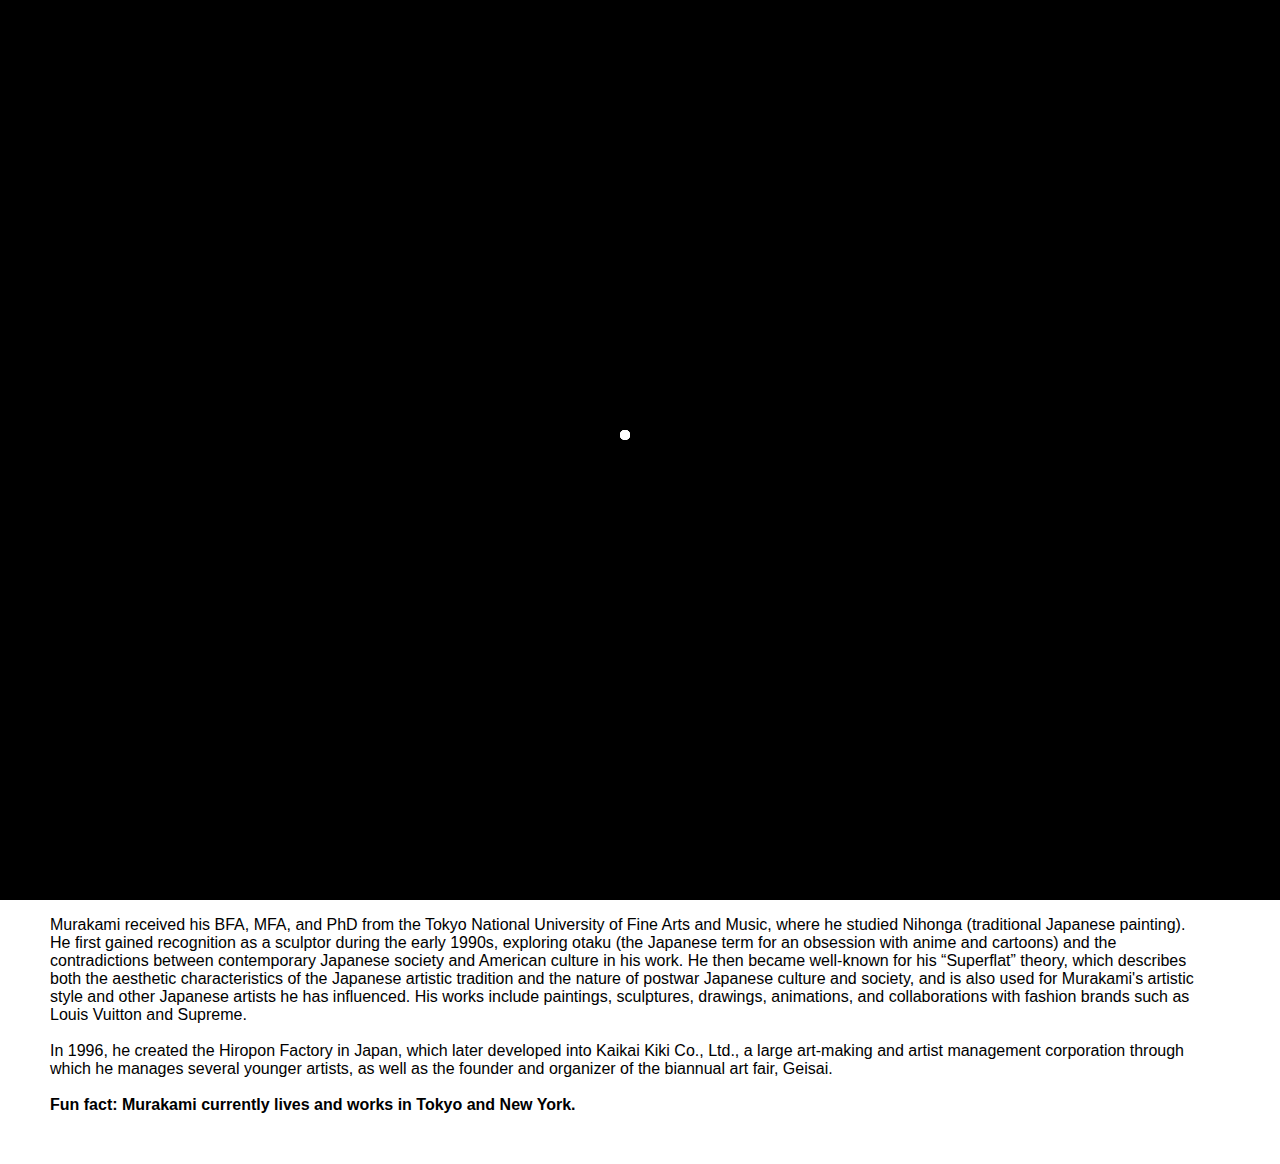
<file: about.html>
<!DOCTYPE html>
<html lang="en">
  <head>
    <meta charset="utf-8" />
    <meta http-equiv="X-UA-Compatible" content="IE=edge" />
    <meta name="viewport" content="width=device-width, initial-scale=1" />
    <link
      rel="stylesheet"
      href="https://cdnjs.cloudflare.com/ajax/libs/font-awesome/4.7.0/css/font-awesome.min.css"
    />
    <link
      rel="icon"
      href="https://cdn.glitch.com/c5ee5549-d451-491f-9a96-779ea1552f12%2Ffavicon-32x32%5B1%5D.png?v=1608047262103"
      type="image/x-icon"
    />
    <title>About</title>

    <!-- import the webpage's stylesheet -->
    <link rel="stylesheet" href="/style.css" />

    <!-- import the webpage's javascript file -->
    <script src="/script.js" defer></script>
  </head>

  <div id="loader">
    <div class="sk-chase">
      <div class="sk-chase-dot"></div>
      <div class="sk-chase-dot"></div>
      <div class="sk-chase-dot"></div>
      <div class="sk-chase-dot"></div>
      <div class="sk-chase-dot"></div>
      <div class="sk-chase-dot"></div>
    </div>
  </div>
    
  <body onload="loadingfinished()">
    <div class="mode">
    </div>

    <header>
      <nav class="topnav" id="mytopnav">
        <ul>
          <li><a href="index.html">Home</a></li>

          <li><a href="about.html">About</a></li>

          <li><a href="contact.html">Contact Us</a></li>

          <li><a href="work.html">Artworks</a></li>

          <li class="search">
            <input type="text">
            <a href="#"><i class="fa fa-search fa-1x"></i></a>
          </li>
        </ul>

        <div class="hamburger">
          <a href="#" onclick="mobilemenu()"
            ><i class="fa fa-bars fa-2x white"></i
          ></a>
        </div>
      </nav>
    </header>

    <div class="top">
      <h1>About Takashi Murakami</h1>
      <br>
      <p>“the Warhol of Japan”</p>
    </div>
    
    <iframe
      width="100%"
      height="500"
      src="https://www.youtube.com/embed/-YPOWBQAd1M"
      frameborder="0"
      allow="accelerometer; autoplay; clipboard-write; encrypted-media; gyroscope; picture-in-picture"
      allowfullscreen
    ></iframe>
    
    <div class="history">
      <div class="more">
        <h1>
          Who is Takashi Murakami?
        </h1>
        <br>
        <p>
          One of the most acclaimed artists to emerge from postwar Asia, Takashi Murakami — “the Andy Warhol of Japan”— is known for his contemporary pop synthesis of fine art, commercial media and popular culture, particularly his use of a boldly graphic and colorful anime and manga cartoon style. 
          <br>
          <br>
Murakami received his BFA, MFA, and PhD from the Tokyo National University of Fine Arts and Music, where he studied Nihonga (traditional Japanese painting). He first gained recognition as a sculptor during the early 1990s, exploring otaku (the Japanese term for an obsession with anime and cartoons) and the contradictions between contemporary Japanese society and American culture in his work. He then became well-known for his “Superflat” theory, which describes both the aesthetic characteristics of the Japanese artistic tradition and the nature of postwar Japanese culture and society, and is also used for Murakami's artistic style and other Japanese artists he has influenced. His works include paintings, sculptures, drawings, animations, and collaborations with fashion brands such as Louis Vuitton and Supreme. 
<br>
<br>
In 1996, he created the Hiropon Factory in Japan, which later developed into Kaikai Kiki Co., Ltd., a large art-making and artist management corporation through which he manages several younger artists, as well as the founder and organizer of the biannual art fair, Geisai.
<br>
<br>
<h4>Fun fact: Murakami currently lives and works in Tokyo and New York.</h4>
        </p>
      </div>
      
    <!-- include the Glitch button to show what the webpage is about and
          to make it easier for folks to view source and remix
    <div class="glitchButton" style="position:fixed;top:20px;right:20px;"></div>
    <script src="https://button.glitch.me/button.js" defer></script>-->
  </body>
</html>
</file>
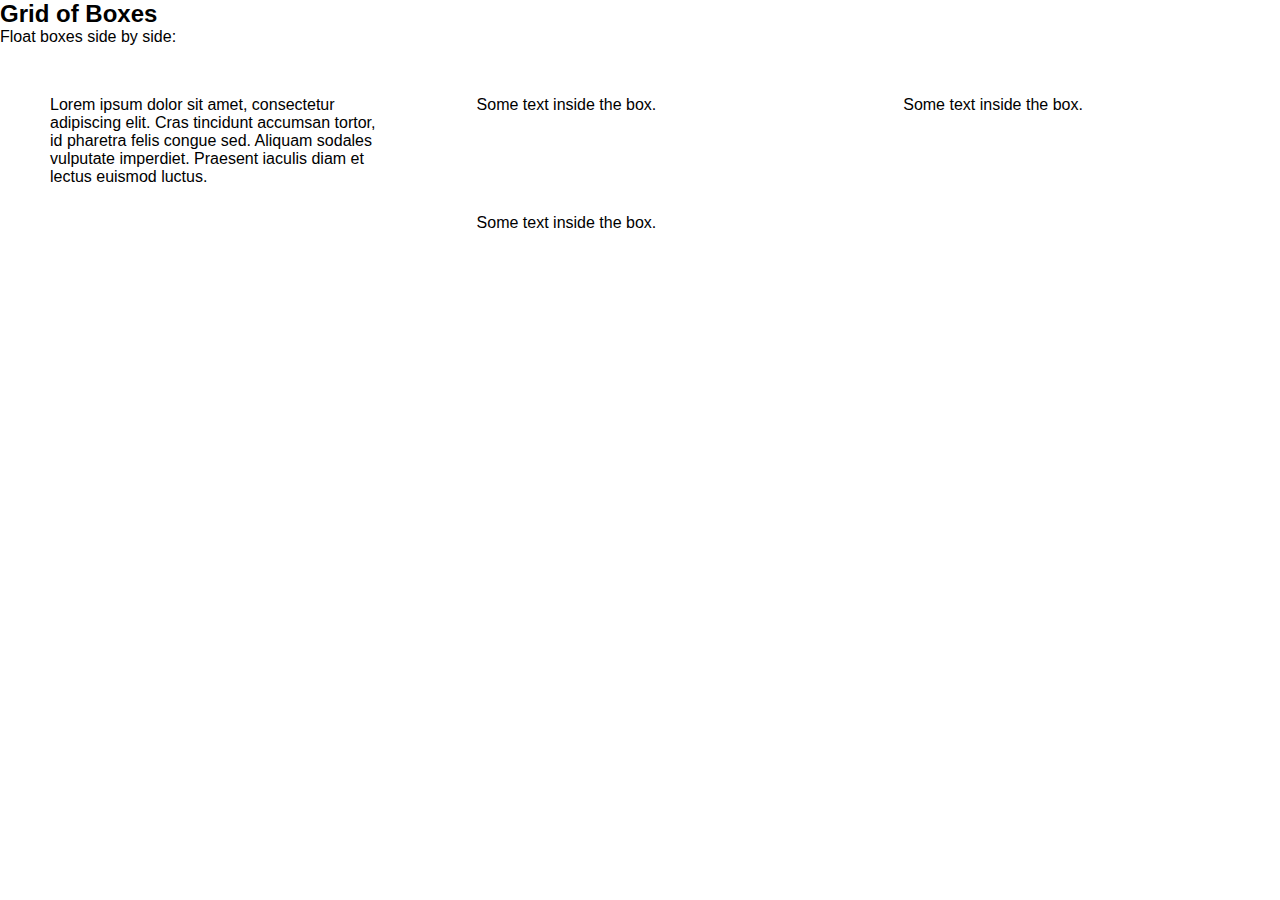
<file: csstest.html>
<!DOCTYPE html>
<html>
<head>
<style>
  
* {
  box-sizing: border-box;
}

.box {
  float: left;
  width: 33.33%;
  padding: 50px;
}

.clearfix::after {
  content: "";
  clear: both;
  display: table;
}
</style>
</head>
<body>

<!-- import the webpage's stylesheet -->
    <link rel="stylesheet" href="/style.css">
    <link href="https://fonts.googleapis.com/css2?family=Indie+Flower&display=swap" rel="stylesheet">
  
<h2>Grid of Boxes</h2>
<p>Float boxes side by side:</p>

  <div class="clearfix">
  <div class="box redbox threecol">
  <p>Lorem ipsum dolor sit amet, consectetur adipiscing elit. Cras tincidunt accumsan tortor, id pharetra felis congue sed. Aliquam sodales vulputate imperdiet. Praesent iaculis diam et lectus euismod luctus.</p>
  </div>
  <div class="box yellowbox threecol">
  <p>Some text inside the box.</p>
  </div>
  <div class="box greenbox threecol">
  <p>Some text inside the box.</p>
  </div>
  <div class="box bluebox threecol">
  <p>Some text inside the box.</p>
  </div> 
</div>

</body>
</html>
</file>
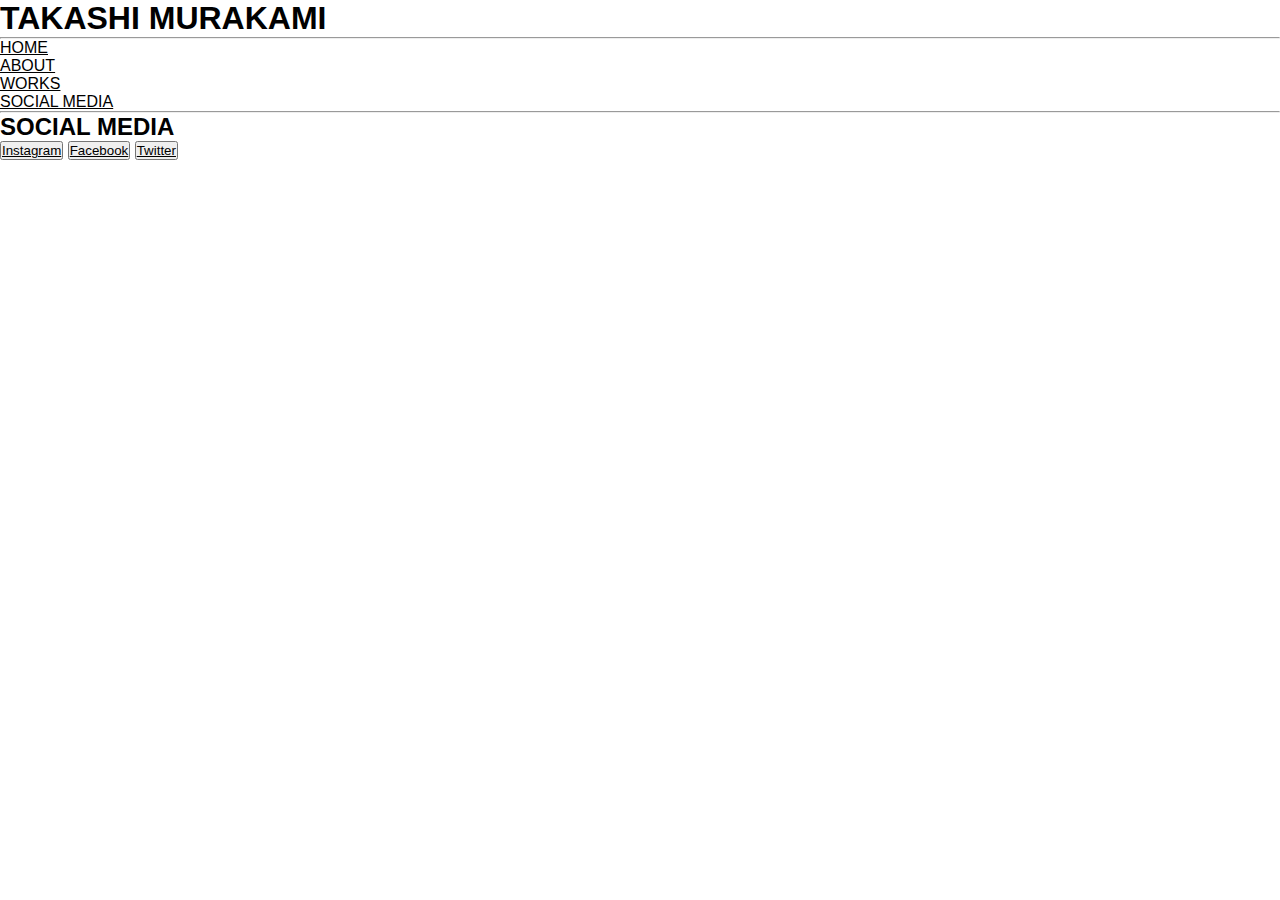
<file: socialmedia.html>
<!DOCTYPE html>
<html lang="en">
  <head>
    <meta charset="utf-8">
    <meta http-equiv="X-UA-Compatible" content="IE=edge">
    <meta name="viewport" content="width=device-width, initial-scale=1">

    <title>Hello!</title>
    
    <!-- import the webpage's stylesheet -->
    <link rel="stylesheet" href="/style.css">
    
    <!-- import the webpage's javascript file -->
    <script src="/script.js" defer></script>
  </head>  
  <body>
    <h1>TAKASHI MURAKAMI</h1>
    
    <hr>
    
    <p><a href="/index.html">HOME</a></p>
    <p><a href="/about.html">ABOUT</a></p>
    <p><a href="/works.html">WORKS</a></p>
    <p><a href="/socialmedia.html">SOCIAL MEDIA</a></p>
    
    <hr>
    
    <p>
    <h2>SOCIAL MEDIA</h2>

    <button type="button">
      <a href="https://www.instagram.com/takashipom/?hl=en" target="_blank">Instagram</a>
    </button>
    <button type="button">
      <a href="https://www.facebook.com/TakashiPom/" target="_blank">Facebook</a>
    </button>
    <button type="button">
      <a href="https://twitter.com/takashipom?fbclid=IwAR3DbbMwMZTdw-rz9J41taSfktooQli1nUfRDy419vfo3zxDQdCkK3Y2ohk" target="_blank">Twitter</a>
    </button>
    
    </p>

    <!-- include the Glitch button to show what the webpage is about and
          to make it easier for folks to view source and remix -->
    <div class="glitchButton" style="position:fixed;top:20px;right:20px;"></div>
    <script src="https://button.glitch.me/button.js" defer></script>
  </body>
</html>
</file>
<file: style.css>
/* CSS files add styling rules to your content */

* {
  box-sizing: border-box;
  margin: 0;
  padding: 0;
}

/*loading page*/
#loader {
  position: fixed;
  height: 100vh;
  width: 100vw;
  z-index: 400;
  background-color: black;
  display: flex;
  align-items: center;
  justify-content: center;
  flex-direction: column;
}

.sk-chase {
  width: 40px;
  height: 40px;
  position: relative;
  animation: sk-chase 2.5s infinite linear both;
}

.sk-chase-dot {
  width: 100%;
  height: 100%;
  position: absolute;
  left: 0;
  top: 0;
  animation: sk-chase-dot 2s infinite ease-in-out both;
}

.sk-chase-dot:before {
  content: "";
  display: block;
  width: 25%;
  height: 25%;
  background-color: #fff;
  border-radius: 100%;
  animation: sk-chase-dot-before 2s infinite ease-in-out both;
}

.sk-chase-dot:nth-child(1) {
  animation-delay: -1.1s;
}
.sk-chase-dot:nth-child(2) {
  animation-delay: -1s;
}
.sk-chase-dot:nth-child(3) {
  animation-delay: -0.9s;
}
.sk-chase-dot:nth-child(4) {
  animation-delay: -0.8s;
}
.sk-chase-dot:nth-child(5) {
  animation-delay: -0.7s;
}
.sk-chase-dot:nth-child(6) {
  animation-delay: -0.6s;
}
.sk-chase-dot:nth-child(1):before {
  animation-delay: -1.1s;
}
.sk-chase-dot:nth-child(2):before {
  animation-delay: -1s;
}
.sk-chase-dot:nth-child(3):before {
  animation-delay: -0.9s;
}
.sk-chase-dot:nth-child(4):before {
  animation-delay: -0.8s;
}
.sk-chase-dot:nth-child(5):before {
  animation-delay: -0.7s;
}
.sk-chase-dot:nth-child(6):before {
  animation-delay: -0.6s;
}

@keyframes sk-chase {
  100% {
    transform: rotate(360deg);
  }
}

@keyframes sk-chase-dot {
  80%,
  100% {
    transform: rotate(360deg);
  }
}

@keyframes sk-chase-dot-before {
  50% {
    transform: scale(0.4);
  }
  100%,
  0% {
    transform: scale(1);
  }
}

body {
  font-family: "Noto Sans", sans-serif;
}

/* ALL unvisited link */
a:link {
  color: black;
}

/* ALL visited link */
a:visited {
  color: black;
}

/*ALl NAV BAR*/
.topnav {
  display: flex;
  background-color: black;
  justify-content: flex-end;
}

.hamburger {
  display: none;
  padding: 20px;
}

i {
  color: white;
}

.mode {
  text-align: right;
  background-color: black;
  padding-right: 30px;
}

.mode a {
  color: white;
  text-align: center;
  font-size: 12px;
}

.mode a:hover {
  color: grey;
  text-decoration: underline;
}

.topnav ul {
  list-style-type: none;
  display: flex;
  margin: 0;
}

.topnav ul li {
  padding: 20px;
}

.topnav ul li:hover {
  background-color: #333333;
}

.topnav ul li:active {
  background-color: #444444;
}

.topnav ul li a {
  text-decoration: none;
  color: white;
}

/*Search bar */

.search {
  position: relative;
}

.search:hover input {
  width: 80%;
}

.search a {
  margin-left: 10px;
}

input {
  width: 0px;
  height: 30px;
  border: none;
  transition: all 0.3s;
}

/*Index and home page*/

.explore a {
  text-decoration: none;
  color: white;
}

.explore {
  display: inline-block;
  background-color: black;
  border: none;
  text-align: center;
  width: 150px;
  transition: all 0.5s;
  cursor: pointer;
  margin-top: 20px;
  color: white;
  padding: 10px;
  text-align: center;
  font-size: 20px;
}

.explore span {
  cursor: pointer;
  display: inline-block;
  position: relative;
  transition: 0.5s;
}

.explore span:after {
  content: "\00bb";
  position: absolute;
  opacity: 0;
  top: 0;
  right: -20px;
  transition: 0.5s;
}

.explore:hover span {
  padding-right: 25px;
}

.explore:hover span:after {
  opacity: 1;
  right: 0;
}

.hero {
  background-image: url(https://cdn.glitch.com/c5ee5549-d451-491f-9a96-779ea1552f12%2F919af0eb-a899-4b45-990e-d0330c9c4766.image.png?v=1608049483831);
  background-repeat: no-repeat;
  background-size: cover;
  padding: 300px;
  background-position: center;
  overflow: hidden;
  position: relative;
}

.intro {
  text-align: center;
  color: white;
  font-size: 25px;
  -webkit-text-stroke: 1px black;
}

.feature {
  display: flex;
  margin-bottom: 50px;
}

.pic img {
  width: 100%;
}

.pic {
  margin: 20px;
}

.text {
  margin-top: 10px;
}

#content {
  text-align: center;
  padding: 20px;
}

#content h1 {
  margin: 50px;
}

.video {
  background-image: url(https://cdn.glitch.com/c5ee5549-d451-491f-9a96-779ea1552f12%2F0cd60240-a2fe-4ecc-a282-410064948b0b.image.png?v=1608049532578);
  background-repeat: no-repeat;
  background-size: cover;
  padding: 300px;
  background-position: center;
  overflow: hidden;
  position: relative;
  text-align: left;
  color: white;
  font-size: 25px;
  -webkit-text-stroke: 1px black;
}

.blank {
  text-align: center;
  margin: 50px;
}

/*artwork page*/

.work {
  display: flex;
}

.descript img {
  width: 100%;
}

.descript {
  margin: 20px;
}

.space {
  margin-bottom: 50px;
}

/*contact us*/

.top {
  text-align: center;
  margin: 55px;
}

.history {
  display: flex;
  padding: 50px;
}

.history img {
  width: 30%;
}

.more {
  margin: auto;
  margin-right: 30px;
}

.type {
  display: flex;
}

.container {
  margin: 20px;
}

.workshop {
  background-image: url(https://cdn.glitch.com/aba2f34e-33d0-4e5b-84b8-6b530f0806e6%2FIMG_0059-2.jpg?v=1605339424464);
  background-repeat: no-repeat;
  background-size: cover;
  padding: 300px;
  background-position: center;
  overflow: hidden;
  position: relative;
  margin-bottom: 50px;
  margin-top: 30px;
}

.type h2 {
  text-align: center;
}

.container {
  position: relative;
  width: 50%;
}

.image {
  display: block;
  width: 100%;
  height: auto;
}

.overlay {
  position: absolute;
  top: 0;
  bottom: 0;
  left: 0;
  right: 0;
  height: 100%;
  width: 100%;
  opacity: 0;
  transition: 0.5s ease;
  background-color: black;
}

.container:hover .overlay {
  opacity: 0.8;
}

.character {
  color: white;
  font-size: 20px;
  position: absolute;
  top: 50%;
  left: 50%;
  -webkit-transform: translate(-50%, -50%);
  -ms-transform: translate(-50%, -50%);
  transform: translate(-50%, -50%);
  text-align: center;
}

.medium {
  margin: 20px;
  text-align: center;
}

/*About artist page*/

.face {
  background-image: url(https://www.thecollector.com/wp-content/uploads/2019/08/artwork-by-takashi-murakami.jpg);
  background-repeat: no-repeat;
  background-size: cover;
  padding: 300px;
  background-position: top;
  overflow: hidden;
  position: relative;
  text-align: left;
  color: white;
  font-size: 25px;
  -webkit-text-stroke: 1px black;
}

.about {
  display: flex;
  background-color: white;
  margin-bottom: 50px;
  margin-top: 50px;
}

.date {
  margin: auto;
  padding: 30px;
}

.about2 {
  display: flex;
  background-color: white;
  margin-bottom: 50px;
  font-size:100p
}

.about2 img {
  width: 50%;
}

.about img {
  width: 50%;
}

/*mobile reponsive*/
@media screen and (max-width: 600px) {
  /*navabar index page(home)*/
  .topnav.responsive ul {
    display: block;
    width: 100%;
    position: absolute;
    /*bring the navbar infront becuz of position*/
    z-index: 300;
    top: 70px;
    background-color: black;
  }

  .topnav ul {
    display: none;
  }

  .topnav {
    position: relative;
  }

  .hamburger {
    display: block;
  }

  /*Index page*/

  .hero {
    padding: 200px;
  }

  .feature {
    flex-direction: column;
  }

  .video {
    padding: 100px;
    text-align: left;
  }

  .back {
    z-index: 3;
    padding: 50px;
  }

  .back h1 {
    margin-bottom: 10px;
  }

  /*about page*/
  .face {
    padding: 200px;
  }

  .face h1 {
    font-size: 30px;
  }

  .face h4 {
    font-size: 10px;
  }

  .work {
    flex-direction: column;
  }

  .about {
    flex-direction: column;
  }

  .about2 {
    flex-direction: column;
  }

  .about img {
    width: 100%;
  }

  .about2 img {
    width: 100%;
  }

  /*contact page*/
  .history {
    flex-direction: column;
  }

  .history img {
    width: 100%;
    margin-top: 30px;
  }

  .workshop {
    padding: 100px;
  }

  .type {
    flex-direction: column;
    align-items: center;
  }

  .container {
    width: 100%;
  }

  .back2 {
    font-size: 13px;
    background-color: #fdfbe9;
    z-index: 3;
    padding: 50px;
  }

  .back2 h1 {
    margin-bottom: 10px;
  }
}
</file>
